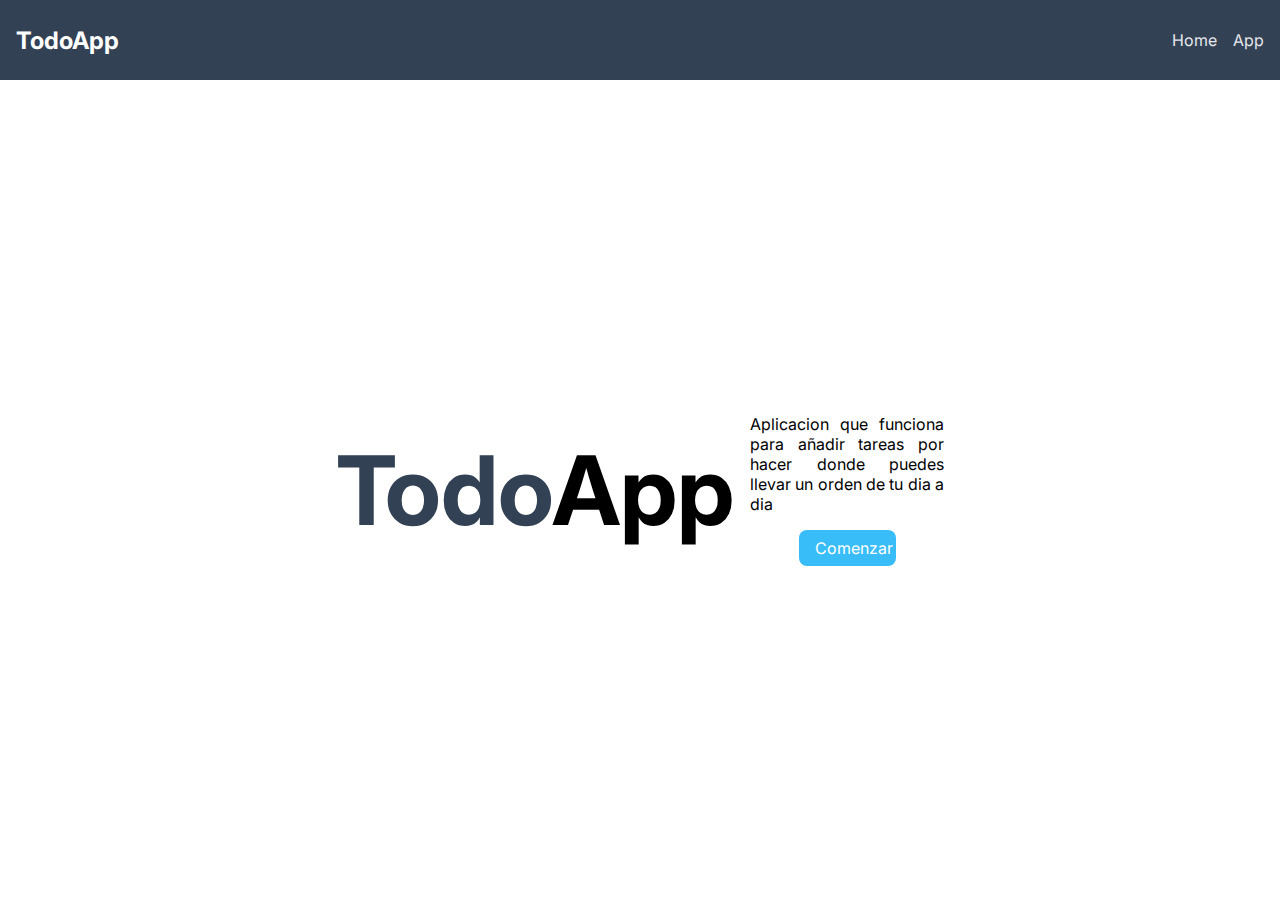
<file: index.html>
<!DOCTYPE html>
  <html lang="es">
  <head>
    <meta charset="UTF-8">
    <meta name="viewport" content="width=device-width, initial-scale=1.0">
    <title>TodoApp</title>
    <link rel="stylesheet" href="index.css">
    <link rel="preconnect" href="https://fonts.googleapis.com">
    <link rel="preconnect" href="https://fonts.gstatic.com" crossorigin>
    <link href="https://fonts.googleapis.com/css2?family=Inter:wght@100..900&display=swap" rel="stylesheet">
  </head>
  <body>
    <!-- Barra de navegacion -->
    <nav id="nav-bar">
      <div id="nav-bar-container">
        <!-- Esto es para los titulos, va desde h1 hasta h6 -->
        <h2 id="nav-bar-logo">TodoApp</h2>
        <svg xmlns="http://www.w3.org/2000/svg" fill="none" viewBox="0 0 24 24" stroke-width="1.5" stroke="currentColor" id="nav-bar-menu-btn">
          <path stroke-linecap="round" stroke-linejoin="round" d="M3.75 6.75h16.5M3.75 12h16.5m-16.5 5.25h16.5" />
        </svg>
        <div id="nav-bar-links-container">
          <a class="link" href="/">Home</a>
          <a class="link" href="/app/">App</a>
        </div>
      </div>
    </nav>

    <main id="main-container">
      <h1 id="main-title"><span>Todo</span>App</h1>
      <div id="main-description-container">
        <p id="main-desc-text">Aplicacion que funciona para añadir tareas por hacer donde puedes llevar un orden de tu dia a dia</p>
        <a id="main-desc-btn" href="./app/index.html">Comenzar</a>
      </div>
    </main>
  </body>
  </html>
</file>
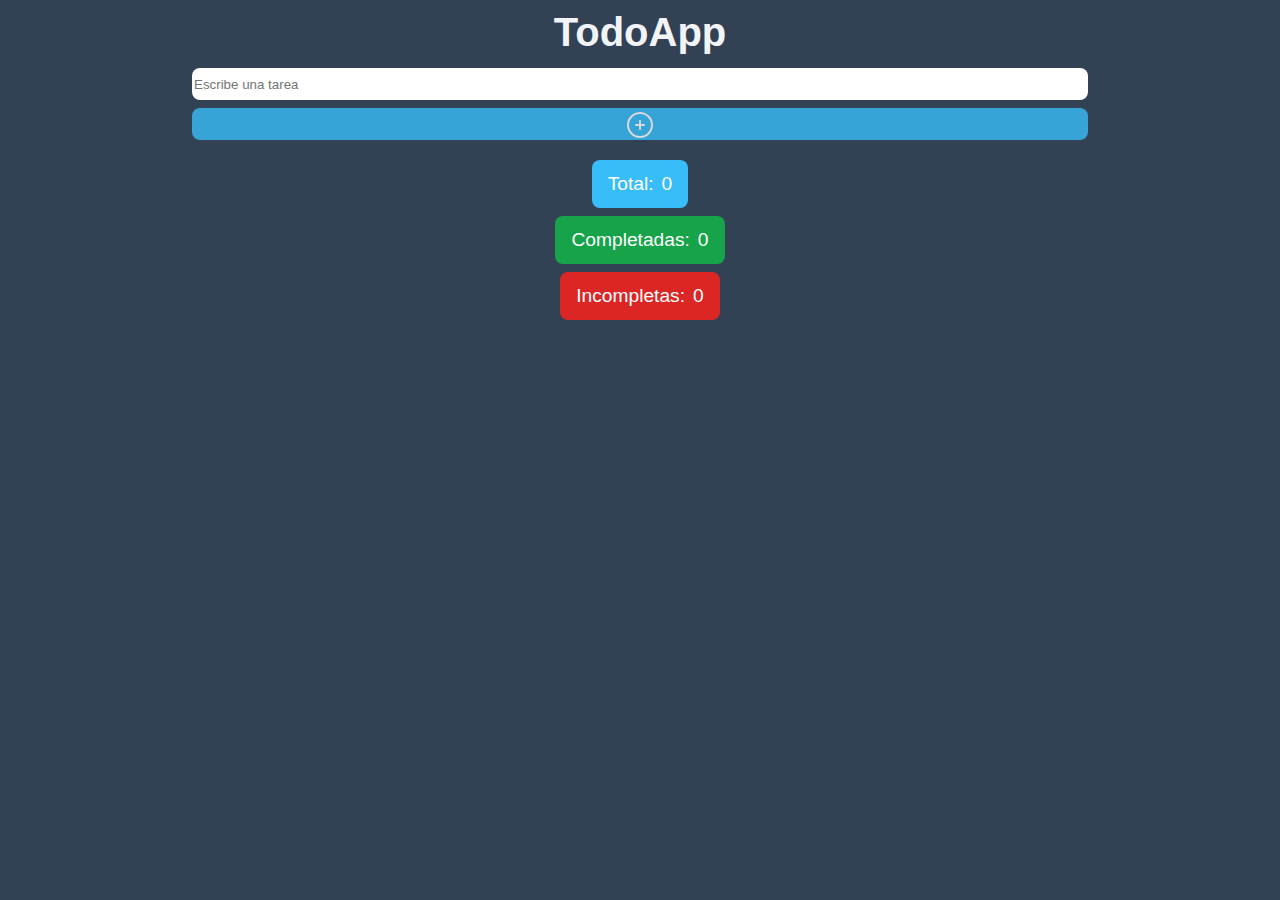
<file: app/index.html>
<!DOCTYPE html>
<html lang="en">
<head>
  <meta charset="UTF-8">
  <meta name="viewport" content="width=device-width, initial-scale=1.0">
  <title>TodoApp</title>
  <link rel="stylesheet" href="index.css">
  <!-- <link rel="stylesheet" href="media.cs"> -->
</head>
<body>
  <nav id="nav-barra">
    <h1 id="nav-titulo">
      TodoApp
    </h1>
  </nav>
  <form id="form-padre" autocomplete="off">
    <input type="text" placeholder="Escribe una tarea" id="input-tarea">
    <button id="button-from" disabled class="desabilitado">
      <svg xmlns="http://www.w3.org/2000/svg" 
      fill="none" 
      viewBox="0 0 24 24" 
      stroke-width="1.5" 
      stroke="currentColor" 
      id="button-logo">
      <path stroke-linecap="round" stroke-linejoin="round" d="M12 9v6m3-3H9m12 0a9 9 0 1 1-18 0 9 9 0 0 1 18 0Z" />
      </svg>      
    </button>
  </form>
  <main id="main-container-lista">
    <ul id="lista-padre">
      <li id="lista-hijo-tachado">
        <button id="button-eliminar">
          <svg xmlns="http://www.w3.org/2000/svg" fill="none" viewBox="0 0 24 24" stroke-width="1.5" stroke="currentColor" id="button-eliminar-logo">
            <path stroke-linecap="round" stroke-linejoin="round" d="M15 12H9m12 0a9 9 0 1 1-18 0 9 9 0 0 1 18 0Z" />
          </svg>        
        </button>
        <p id="tarea-pendiente">
          Lorem ipsum dolor sit amet consectetur adipisicing elit. Dignissimos aspernatur exercitationem quo vitae id. Earum obcaecati nostrum voluptatum nisi ut eveniet exercitationem necessitatibus iste fugit adipisci, temporibus veritatis sit corrupti!
        </p>
        <button id="button-completar" class="hover">
          <svg xmlns="http://www.w3.org/2000/svg" fill="none" viewBox="0 0 24 24" stroke-width="1.5" stroke="currentColor" id="button-completar-logo">
            <path stroke-linecap="round" stroke-linejoin="round" d="M9 12.75 11.25 15 15 9.75M21 12a9 9 0 1 1-18 0 9 9 0 0 1 18 0Z" />
          </svg>        
        </button>
      </li>
    </ul>
  </main>
  <div id="contenedor-contadores">
    <div id="contador-total" class="contador">
      <p class="descripcion-contador">
        Total: <p class="numero-contador">0</p>
      </p>
    </div>
    <div id="contador-completa" class="contador">
      <p class="descripcion-contador">
        Completadas:<p class="numero-contador">0</p>
      </p>
    </div>
    <div id="contador-incompleta" class="contador">
      <p class="descripcion-contador">
        Incompletas: <p class="numero-contador">0</p>
      </p>
    </div>
  </div>
  <script src="index.js"></script>
</body>
</html>
</file>
<file: index.css>
*,
::before,
::after {
  box-sizing: border-box;
  border-width: 0;
  border-style: solid;
  border-color: #e5e7eb;
}

body {
  font-family: 'Inter', sans-serif;
  margin: 0;
  padding-top: 5rem;
  height: 100vh;
}

/* nav-bar */
#nav-bar-menu-btn {
  width: 2.5rem;
  height: 2.5rem;
  border: 2px solid #e5e7eb;
  border-radius: 0.5rem;
  padding: 0.25rem;
}

#nav-bar-logo {
  margin: 0;
}

#nav-bar {
  background-color: #334155;
  height: 5rem;
  padding: 0 1rem;
  position: fixed;
  top: 0;
  left: 0;
  right: 0;
}

#nav-bar-container {
  height: 5rem;
  max-width: 80rem;
  margin: 0 auto;
  display: flex;
  justify-content: space-between;
  align-items: center;
  color: white;
}

#nav-bar-links-container {
  display: none;
  gap: 1rem;
}

.link {
  color: #e5e7eb;
  text-decoration: none;
}

.link:hover {
  text-decoration: underline;
}

/* main */
#main-container {
  height: 100%;
  display: flex;
  flex-direction: column;
  justify-content: center;
  align-items: center;
  gap: 1rem;
  padding: 0 1rem;
  max-width: 80rem;
  margin: 0 auto;
}

#main-title {
  margin: 0;
}

#main-title > span {
  color: #334155;
}

#main-description-container {
  display: flex;
  flex-direction: column;
  gap: 1rem;
  justify-content: center;
  align-items: center;
}

#main-desc-text {
  margin: 0;
  text-align: justify;
}

#main-desc-btn {
  background-color: #38bdf8;
  padding: 0.5rem 1rem;
  text-align: center;
  text-decoration: none;
  color: white;
  border-radius: 0.5rem;
  width: 50%;
}

@media (min-width: 768px) {
  #nav-bar-menu-btn {
   display: none;
  }

  #nav-bar-links-container {
    display: flex;
  }

  #main-container {
    flex-direction: row;
    width: 70%;
  }

  #main-title {
    font-size: 4rem;
  }
}

@media (min-width: 1024px) {
  #main-container {
    flex-direction: row;
    width: 50%;
  }

  #main-title {
    font-size: 6rem;
  }
}
</file>
<file: app/index.css>
*,
::before,
::after {
  box-sizing: border-box;
  border-width: 0;
  border-style: solid;
  border-color: #e5e7eb;
  margin: 0;
}
body {
    font-family: 'Inter', sans-serif;
    margin: 0;
    height: 100vh;
    background-color: #334155;
}
/*Titulo*/
#nav-barra{
    height: 4rem;
    display: flex;
    flex-direction: column;
    justify-content: center;
    align-items: center;
}
#nav-titulo{
    color: #f1f5f9;
    font-size: 2.5rem;
}
/*Formulario*/
#form-padre{
    height: 5rem;
    display: flex;
    flex-direction: column;
    justify-content: center;
    align-items: center;
    gap: 0.5rem;
}
#input-tarea{
    height: 2rem;
    width: 70%;
    border-radius: 0.5rem;
}
.tarea-lista{
    border: green solid;
}
.desabilitado{
    opacity: 0.8;
}
#button-from{
    background-color: #38bdf8;
    height: 2rem;
    width: 70%;
    border-radius: 0.5rem;
}

#button-logo{
    color: white;
    height: 2rem;
}
#button-from{
    cursor: pointer;
}
/*seccion lista*/
#main-container-lista{
    display: flex;
    justify-content: center;
    align-items: center;
    padding-top: 0.5rem;
}
#lista-padre{
    width: 70%;
    list-style: none;
    display: flex;
    flex-direction: column;
    padding: 0;
    max-height: 14rem;
    gap: 0.5rem;
    overflow: scroll;
}
#lista-padre::-webkit-scrollbar{
    display: none;
}
#lista-hijo{
    display: flex;
    flex-direction: row;
    justify-content: space-between;
    margin: 0;
    border: 1px white solid;
    border-radius: 0.5rem;
}
.hijo {
    display: flex;
    flex-direction: row;
    justify-content: space-between;
    margin: 0;
    border: 1px white solid;
    border-radius: 0.5rem;
}
.tachado{
    text-decoration: line-through white 0.2rem;
    opacity: 0.5;
}
.button-eliminar{
    background-color: #dc2626;
    border-radius: 0.5rem 0 0 0.5rem;
    border-right: solid 1px white;
}
.button-eliminado{
    background-color: #dc2626;
    border-radius: 0.5rem 0 0 0.5rem;
    border-right: solid 1px white;
}
#button-eliminar-logo{
    color: white;
    width: 2rem;
}
.button-eliminar:hover{  
    background-color: #334155;
    cursor: pointer;
}
.button-eliminar:hover > #button-eliminar-logo{  
    color: #dc2626;
    cursor: pointer;
}
#tarea-pendiente{
    padding: 1rem;
    text-align:justify;
    color: #f1f5f9;
}
.tarea{
    padding: 1rem;
    text-align:justify;
    color: #f1f5f9;
}
.button-completar{
    background-color: #16a34a;
    border-radius: 0 0.5rem 0.5rem 0;
    border-left: solid 1px white;
}
.button-completo{
    background-color: #16a34a;
    border-radius: 0 0.5rem 0.5rem 0;
    border-left: solid 1px white;
}
#button-completar-logo{
    color: white;
    width: 2rem;
}
.button-completar:hover{  
    background-color: #334155;
    cursor: pointer;
}
.button-completar:hover > #button-completar-logo{  
    color: #16a34a;
    cursor: pointer;
}
/* seccion contadores */

#contenedor-contadores{
    padding-top: 0.5rem;
    display: flex;
    flex-direction: column;
    justify-content: center;
    align-items: center;
    gap: 0.5rem;
}
.contador{
    display: flex;
    flex-direction: row;
    justify-content: center;
    align-items: center;
    height: 3rem;
    border-radius: 0.5rem;
    padding: 0 1rem;
}
#contador-total{
    background-color: #38bdf8;
}
#contador-completa{
    background-color: #16a34a;
}
#contador-incompleta{
    background-color: #dc2626;
}
.descripcion-contador{
    font-size: 1.2rem;
    color: white;
}
.numero-contador{
    font-size: 1.2rem;
    padding-left: 0.5rem;
    color: white;
}
</file>
